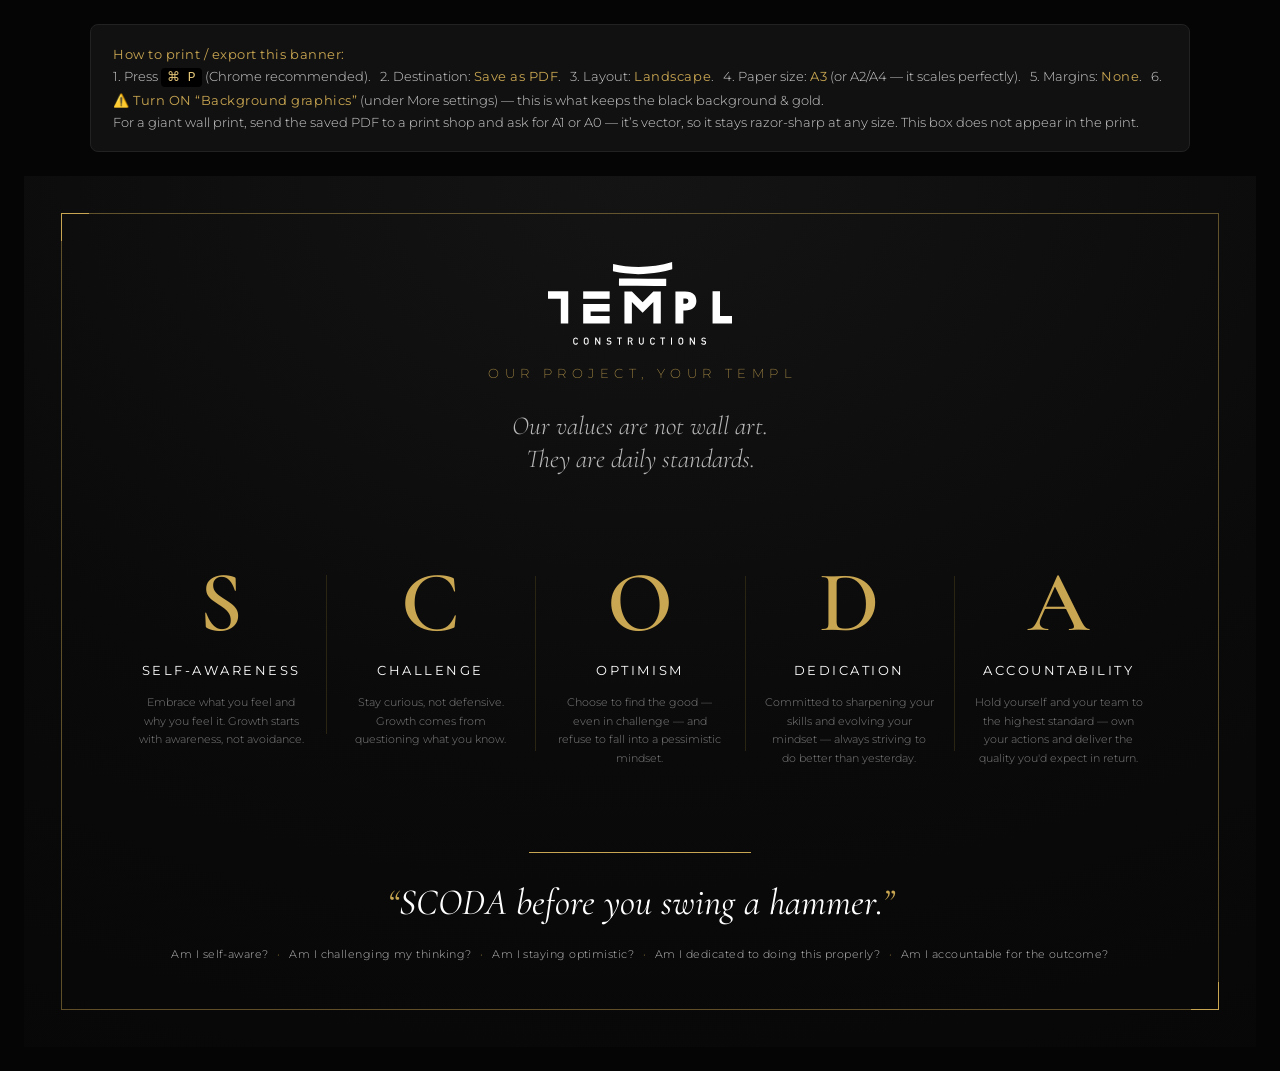
<file: brand/scoda-banner.html>
<!DOCTYPE html>
<html lang="en">
<head>
<meta charset="UTF-8">
<meta name="viewport" content="width=device-width, initial-scale=1.0">
<title>Templ Constructions — SCODA Banner</title>
<link rel="preconnect" href="https://fonts.googleapis.com">
<link rel="preconnect" href="https://fonts.gstatic.com" crossorigin>
<link href="https://fonts.googleapis.com/css2?family=Cormorant+Garamond:ital,wght@0,300;0,400;0,500;0,600;1,300;1,400&family=Montserrat:wght@200;300;400&display=swap" rel="stylesheet">
<style>
  :root{
    --bg:#0A0A0A; --ink:#FFFFFF; --gold:#C9A651;
    --muted:#B8B8B8; --dim:#7E7E7E; --line:#2A2412;
    --serif:'Cormorant Garamond',Georgia,serif;
    --sans:'Montserrat',-apple-system,sans-serif;
  }
  *{box-sizing:border-box;margin:0;padding:0;}
  html,body{background:#050505;}
  body{font-family:var(--sans);-webkit-font-smoothing:antialiased;}

  /* ---- on-screen print helper (never prints) ---- */
  .helper{
    max-width:1100px;margin:24px auto 0;padding:18px 22px;
    background:#111;border:1px solid #222;border-radius:8px;
    color:#cfcfcf;font-size:13px;line-height:1.7;font-weight:300;
  }
  .helper b{color:var(--gold);font-weight:400;letter-spacing:.04em;}
  .helper code{background:#000;color:#e7c97a;padding:2px 6px;border-radius:4px;}

  /* ---- banner stage ---- */
  .stage{display:flex;justify-content:center;padding:24px;}
  .banner{
    position:relative;
    width:100%;max-width:1500px;
    aspect-ratio:1.414 / 1;          /* A-series landscape */
    container-type:size;
    background:
      radial-gradient(120% 120% at 50% 0%, #141414 0%, #0A0A0A 55%, #070707 100%);
    overflow:hidden;
  }

  /* gold frame */
  .frame{position:absolute;inset:3cqw;border:1px solid rgba(201,166,81,.45);pointer-events:none;}
  .frame::before,.frame::after{
    content:"";position:absolute;width:2.2cqw;height:2.2cqw;border:1px solid var(--gold);
  }
  .frame::before{top:-1px;left:-1px;border-right:none;border-bottom:none;}
  .frame::after{bottom:-1px;right:-1px;border-left:none;border-top:none;}

  .inner{
    position:absolute;inset:0;
    padding:7cqw 7.5cqw;
    display:flex;flex-direction:column;justify-content:space-between;
  }

  /* header */
  .head{text-align:center;}
  .logo{width:15cqw;height:auto;display:block;margin:0 auto;}
  .tag{
    margin-top:1.6cqw;font-family:var(--sans);font-weight:200;
    font-size:1.05cqw;letter-spacing:.42em;color:var(--gold);
    text-transform:uppercase;text-indent:.42em;
  }
  .subtitle{
    margin-top:2.4cqw;font-family:var(--serif);font-style:italic;font-weight:300;
    font-size:2.1cqw;color:var(--muted);text-align:center;line-height:1.25;
  }

  /* values row */
  .values{
    display:grid;grid-template-columns:repeat(5,1fr);
    gap:0;align-items:start;
  }
  .val{padding:0 1.6cqw;position:relative;text-align:center;}
  .val + .val::before{
    content:"";position:absolute;left:0;top:8%;height:84%;
    border-left:1px solid var(--line);
  }
  .letter{
    font-family:var(--serif);font-weight:600;font-size:7cqw;line-height:1;
    color:var(--gold);display:block;
  }
  .name{
    margin-top:1.4cqw;font-family:var(--sans);font-weight:400;
    font-size:1.02cqw;letter-spacing:.2em;text-transform:uppercase;
    color:var(--ink);
  }
  .desc{
    margin-top:1.2cqw;font-family:var(--sans);font-weight:300;
    font-size:.92cqw;line-height:1.65;color:var(--dim);
  }

  /* footer */
  .foot{text-align:center;}
  .rule{width:18cqw;height:1px;background:var(--gold);margin:0 auto 2.4cqw;}
  .recall{
    font-family:var(--serif);font-style:italic;font-weight:400;
    font-size:3cqw;color:var(--ink);line-height:1.1;
  }
  .recall .q{color:var(--gold);}
  .checks{
    margin-top:1.9cqw;font-family:var(--sans);font-weight:300;
    font-size:.92cqw;letter-spacing:.04em;color:var(--muted);
  }
  .checks i{color:var(--gold);font-style:normal;margin:0 .7cqw;}

  /* ---- print ---- */
  @page{size:A3 landscape;margin:0;}
  @media print{
    html,body{background:#0A0A0A;}
    .helper{display:none;}
    .stage{padding:0;}
    .banner{max-width:none;width:100%;height:100vh;aspect-ratio:auto;}
    -webkit-print-color-adjust:exact;print-color-adjust:exact;
  }
  body{-webkit-print-color-adjust:exact;print-color-adjust:exact;}
</style>
</head>
<body>

  <div class="helper">
    <b>How to print / export this banner:</b><br>
    1. Press <code>⌘ P</code> (Chrome recommended). &nbsp; 2. Destination: <b>Save as PDF</b>. &nbsp;
    3. Layout: <b>Landscape</b>. &nbsp; 4. Paper size: <b>A3</b> (or A2/A4 — it scales perfectly). &nbsp;
    5. Margins: <b>None</b>. &nbsp; 6. <b>⚠️ Turn ON “Background graphics”</b> (under More settings) — this is what keeps the black background &amp; gold.<br>
    For a giant wall print, send the saved PDF to a print shop and ask for A1 or A0 — it’s vector, so it stays razor-sharp at any size. This box does not appear in the print.
  </div>

  <div class="stage">
    <div class="banner">
      <div class="frame"></div>
      <div class="inner">

        <header class="head">
          <!-- Templ primary logo (white), embedded -->
          <svg class="logo" xmlns="http://www.w3.org/2000/svg" viewBox="0 0 600 268.65" aria-label="Templ Constructions">
            <g fill="#FFFFFF">
              <path d="M97.59,262a8.78,8.78,0,0,1-2.83,5,7.84,7.84,0,0,1-5.07,1.72,8.1,8.1,0,0,1-7-4.17c-.17-.35-.31-.69-.45-1a7.69,7.69,0,0,1-.31-1.24,63.51,63.51,0,0,1,0-10.8,6.63,6.63,0,0,1,.76-2.21,7.93,7.93,0,0,1,2.62-2.87A8.15,8.15,0,0,1,95,247a8.91,8.91,0,0,1,2.59,4.89H94a5.16,5.16,0,0,0-1.51-2.4,4.35,4.35,0,0,0-2.78-1,4.65,4.65,0,0,0-2.07.49,4.45,4.45,0,0,0-1.43,1.2,4,4,0,0,0-.88,1.93,29.58,29.58,0,0,0-.24,4.68,28.79,28.79,0,0,0,.24,4.64,4,4,0,0,0,.89,2,4.09,4.09,0,0,0,1.42,1.16,3.91,3.91,0,0,0,2.07.53q2.88,0,4.3-3.18Z"/>
              <path d="M116.07,256.85a41.16,41.16,0,0,1,.23-5.43,6.55,6.55,0,0,1,.76-2.22,7.8,7.8,0,0,1,2.62-2.85,7.51,7.51,0,0,1,4.42-1.3,7.7,7.7,0,0,1,7,4.17,5.37,5.37,0,0,1,.79,2.21,73,73,0,0,1,0,10.8,5.46,5.46,0,0,1-.79,2.25,7.49,7.49,0,0,1-2.56,2.83,7.81,7.81,0,0,1-4.47,1.34,8.1,8.1,0,0,1-7-4.17c-.17-.35-.32-.69-.45-1a6,6,0,0,1-.31-1.24A40.87,40.87,0,0,1,116.07,256.85Zm3.4,0a28.42,28.42,0,0,0,.25,4.64,4,4,0,0,0,.88,2,4.19,4.19,0,0,0,1.42,1.16,3.93,3.93,0,0,0,2.07.53,4.12,4.12,0,0,0,2.12-.53,3.87,3.87,0,0,0,1.36-1.16,4.19,4.19,0,0,0,.91-2,29.18,29.18,0,0,0,.23-4.64,30,30,0,0,0-.23-4.68,4.88,4.88,0,0,0-2.27-3.13,4.94,4.94,0,0,0-2.12-.49A4.72,4.72,0,0,0,122,249a4.41,4.41,0,0,0-1.42,1.2,4,4,0,0,0-.88,1.93A29.2,29.2,0,0,0,119.47,256.85Z"/>
              <path d="M153,245.24h3.21l10.19,16.51h.06V245.24h3.41v23.22h-3.23L156.5,252h-.06v16.51H153Z"/>
              <path d="M191.9,262.83a9.69,9.69,0,0,0,6.39,2.32q4.4-.06,4.45-3.24,0-2.6-2.93-3.12l-3-.43a7.27,7.27,0,0,1-4.41-2.22,6.27,6.27,0,0,1-1.56-4.3,6.45,6.45,0,0,1,2-4.91,7.48,7.48,0,0,1,5.38-1.88,12.34,12.34,0,0,1,7.29,2.4l-1.9,2.89a10.07,10.07,0,0,0-5.57-1.79,4.18,4.18,0,0,0-2.63.81,3.1,3.1,0,0,0-1.13,2.52,2.63,2.63,0,0,0,.76,1.82,4.29,4.29,0,0,0,2.42,1.14c.62.11,1.46.23,2.53.37a6.94,6.94,0,0,1,4.68,2.35,6.69,6.69,0,0,1,1.5,4.33q-.18,6.66-7.9,6.76a12.53,12.53,0,0,1-8.58-3.17Z"/>
              <path d="M230.47,248.36H224.3v-3.12H240v3.12h-6.17v20.1h-3.4Z"/>
              <path d="M259.23,245.24H268a6.8,6.8,0,0,1,4.59,1.53,6.28,6.28,0,0,1,2.23,4.95,6.44,6.44,0,0,1-4.35,6.43l5.21,10.31h-4.05L267,258.53h-4.36v9.93h-3.41Zm3.41,10.18h5.16a3.58,3.58,0,0,0,3.82-3.71,3.1,3.1,0,0,0-1.13-2.63,3.8,3.8,0,0,0-2.5-.72h-5.35Z"/>
              <path d="M295,245.24h3.4v15a4.89,4.89,0,0,0,1.33,3.62,4.35,4.35,0,0,0,3.26,1.31,4.44,4.44,0,0,0,3.29-1.31,4.91,4.91,0,0,0,1.3-3.62v-15H311v15.35a8.07,8.07,0,0,1-13.65,5.82A7.64,7.64,0,0,1,295,260.6Z"/>
              <path d="M347.46,262a8.78,8.78,0,0,1-2.83,5,7.84,7.84,0,0,1-5.07,1.72,8.1,8.1,0,0,1-7.05-4.17c-.17-.35-.31-.69-.45-1a7.69,7.69,0,0,1-.31-1.24,63.51,63.51,0,0,1,0-10.8,6.63,6.63,0,0,1,.76-2.21,7.93,7.93,0,0,1,2.62-2.87,8.15,8.15,0,0,1,9.74.68,8.91,8.91,0,0,1,2.59,4.89h-3.62a5.16,5.16,0,0,0-1.51-2.4,4.35,4.35,0,0,0-2.78-1,4.65,4.65,0,0,0-2.07.49,4.3,4.3,0,0,0-1.42,1.2,3.89,3.89,0,0,0-.89,1.93,29.58,29.58,0,0,0-.24,4.68,28.79,28.79,0,0,0,.24,4.64,4,4,0,0,0,.89,2,4.09,4.09,0,0,0,1.42,1.16,3.91,3.91,0,0,0,2.07.53q2.88,0,4.3-3.18Z"/>
              <path d="M370.52,248.36h-6.16v-3.12H380.1v3.12h-6.17v20.1h-3.41Z"/>
              <path d="M399.29,245.24h3.4v23.22h-3.4Z"/>
              <path d="M423.24,256.85a41.16,41.16,0,0,1,.23-5.43,6.78,6.78,0,0,1,.76-2.22,7.89,7.89,0,0,1,2.62-2.85,7.54,7.54,0,0,1,4.43-1.3,7.69,7.69,0,0,1,4.47,1.3,7.83,7.83,0,0,1,2.56,2.87,5.37,5.37,0,0,1,.78,2.21,73,73,0,0,1,0,10.8,5.46,5.46,0,0,1-.78,2.25,7.58,7.58,0,0,1-2.56,2.83,7.87,7.87,0,0,1-4.48,1.34,8.1,8.1,0,0,1-7-4.17c-.17-.35-.32-.69-.45-1a6.76,6.76,0,0,1-.31-1.24A40.87,40.87,0,0,1,423.24,256.85Zm3.41,0a28.79,28.79,0,0,0,.24,4.64,4,4,0,0,0,.89,2,4.09,4.09,0,0,0,1.42,1.16,3.88,3.88,0,0,0,2.07.53,4.08,4.08,0,0,0,2.11-.53,3.87,3.87,0,0,0,1.36-1.16,4.2,4.2,0,0,0,.92-2,30.48,30.48,0,0,0,.23-4.64,31.31,31.31,0,0,0-.23-4.68,4.94,4.94,0,0,0-2.28-3.13,4.9,4.9,0,0,0-2.11-.49,4.65,4.65,0,0,0-2.07.49,4.3,4.3,0,0,0-1.42,1.2,3.89,3.89,0,0,0-.89,1.93A29.58,29.58,0,0,0,426.65,256.85Z"/>
              <path d="M460.21,245.24h3.21l10.18,16.51h.06V245.24h3.41v23.22h-3.23L463.67,252h-.06v16.51h-3.4Z"/>
              <path d="M499.08,262.83a9.69,9.69,0,0,0,6.39,2.32q4.38-.06,4.44-3.24c0-1.73-1-2.77-2.93-3.12l-3-.43a7.27,7.27,0,0,1-4.41-2.22,6.27,6.27,0,0,1-1.56-4.3,6.48,6.48,0,0,1,2-4.91,7.49,7.49,0,0,1,5.38-1.88,12.34,12.34,0,0,1,7.29,2.4l-1.9,2.89a10,10,0,0,0-5.57-1.79,4.18,4.18,0,0,0-2.63.81,3.06,3.06,0,0,0-1.12,2.52,2.62,2.62,0,0,0,.75,1.82,4.29,4.29,0,0,0,2.43,1.14c.61.11,1.46.23,2.53.37a6.91,6.91,0,0,1,4.67,2.35,6.69,6.69,0,0,1,1.5,4.33c-.11,4.44-2.75,6.7-7.89,6.76a12.55,12.55,0,0,1-8.59-3.17Z"/>
              <path d="M446.08,135.38h-6.51V118.12h6.51c8,0,9.67,4.19,9.67,8.55,0,4.52-1.67,8.71-9.67,8.71m-1.34-39.72h-31V199.57h25.84V157.5h5.17c25.35,0,37-13.24,37-30.83,0-16.26-8.17-31-37-31"/>
              <rect x="114.18" y="95.33" width="85.98" height="24.22"/>
              <polygon points="534.3 95.1 534.3 175.35 534.3 198.81 534.3 199.57 600 199.57 600 175.35 558.52 175.35 558.52 95.1 534.3 95.1"/>
              <polygon points="0 95.1 0 119.32 41.48 119.32 41.48 199.57 65.7 199.57 65.7 119.32 65.7 95.86 65.7 95.1 0 95.1"/>
              <polygon points="114.18 136.26 114.18 160.48 114.18 175.35 114.18 199.57 138.4 199.57 200.16 199.57 200.16 175.35 138.4 175.35 138.4 160.48 200.16 160.48 200.16 136.26 138.4 136.26 114.18 136.26"/>
              <polygon points="342.04 95.68 342.02 95.66 307.19 130.49 272.36 95.66 272.35 95.67 272.35 95.66 248.13 95.66 248.13 199.37 272.35 199.37 272.35 172.66 272.35 165.33 272.35 129.9 290.06 147.62 307.19 164.74 324.32 147.61 342.04 129.89 342.04 165.34 342.04 172.65 342.04 199.37 366.26 199.37 366.26 95.66 342.04 95.66 342.04 95.68"/>
              <path d="M403.16,0C354.35,15,301.77,19,251.08,13.49a343.91,343.91,0,0,1-39.85-6.63c.24,0-.12,10.83-.12,11.75s-.5,11.61.12,11.75C260,41.55,311.81,42.06,361.08,33.53a341,341,0,0,0,42.08-10c.64-.19.12-10.72.12-11.75S402.67.15,403.16,0"/>
              <path d="M264,53.48q-16.68-.09-33.37-.1c-.17,0-.18,23.5,0,23.5,39.67,0,79.35.49,119,.71q17.08.09,34.15.1c.17,0,.18-23.5,0-23.5-39.93,0-79.86-.49-119.8-.71"/>
            </g>
          </svg>
          <div class="tag">Our Project, Your Templ</div>
          <p class="subtitle">Our values are not wall art.<br>They are daily standards.</p>
        </header>

        <section class="values">
          <div class="val">
            <span class="letter">S</span>
            <div class="name">Self-Awareness</div>
            <p class="desc">Embrace what you feel and why you feel it. Growth starts with awareness, not avoidance.</p>
          </div>
          <div class="val">
            <span class="letter">C</span>
            <div class="name">Challenge</div>
            <p class="desc">Stay curious, not defensive. Growth comes from questioning what you know.</p>
          </div>
          <div class="val">
            <span class="letter">O</span>
            <div class="name">Optimism</div>
            <p class="desc">Choose to find the good — even in challenge — and refuse to fall into a pessimistic mindset.</p>
          </div>
          <div class="val">
            <span class="letter">D</span>
            <div class="name">Dedication</div>
            <p class="desc">Committed to sharpening your skills and evolving your mindset — always striving to do better than yesterday.</p>
          </div>
          <div class="val">
            <span class="letter">A</span>
            <div class="name">Accountability</div>
            <p class="desc">Hold yourself and your team to the highest standard — own your actions and deliver the quality you'd expect in return.</p>
          </div>
        </section>

        <footer class="foot">
          <div class="rule"></div>
          <p class="recall"><span class="q">“</span>SCODA before you swing a hammer.<span class="q">”</span></p>
          <p class="checks">
            Am I self-aware?<i>·</i>Am I challenging my thinking?<i>·</i>Am I staying optimistic?<i>·</i>Am I dedicated to doing this properly?<i>·</i>Am I accountable for the outcome?
          </p>
        </footer>

      </div>
    </div>
  </div>

</body>
</html>
</file>
